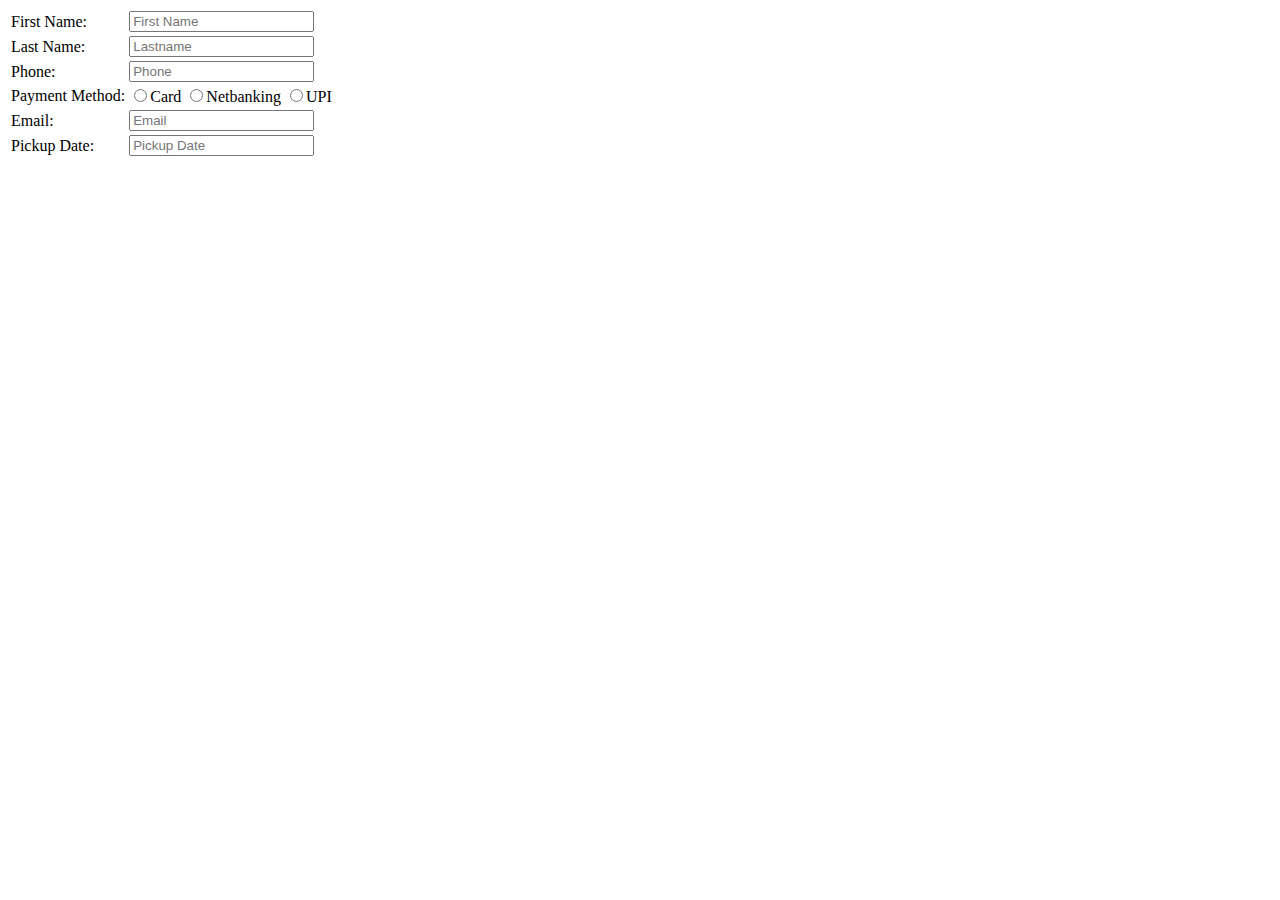
<file: index.html>
<!DOCTYPE html>
<html lang="en">
<head>
    
    <title> Payment Form</title>
    <link rel="stylesheets" href="form.css">
</head>
<body>
<form>
    <table>
        <tr>
            <td>
               First Name: 
            </td>
            <td>
                <input type="text" placeholder="First Name"first name"="">
            </td>    
        </tr>
        <tr>
            <td>
                Last Name:
            </td>
            <TD>
                <input type="text"placeholder="Lastname"last name="">
            </TD>
        </tr>
        <tr>
            <td>
                Phone:
            </td>
            <td>
                <input type="text"placeholder="Phone"phone="">
            </td>
        </tr>
        <tr>
            <td>
                Payment Method:
            </td>
            <td>
                <input type="radio" name="Payment Method">Card
                <input type="radio" name="Payment Method">Netbanking
                <input type="radio" name="Payment Method">UPI
            </td>
        <tr>
            <td>
                Email:
            </td>
            <td>
                <input type="mail"placeholder="Email"Email="">
            </td>
        </tr>
        <tr>
            <td>
                Pickup Date:
            
            </td>
            <td>
                <input type="text"placeholder="Pickup Date"Pickup Date="">
            </td>
        </tr>


        </tr>
    </table>
</form>    
</body>
</html>
</file>
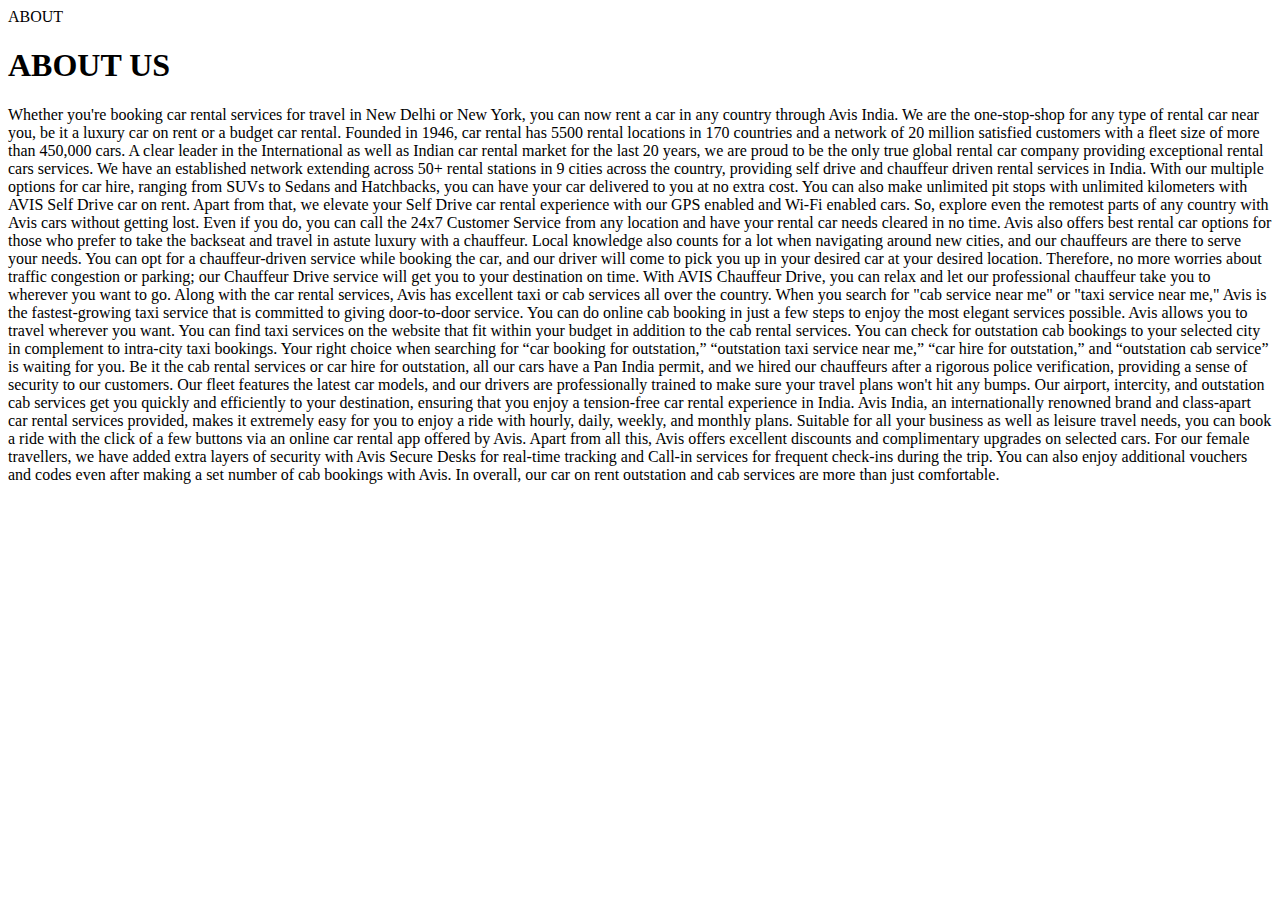
<file: about.html>
<!DOCTYPE html>
<html lang="en">
<head>
    ABOUT
</head>
<body>
    <h1>ABOUT US</h1>
<p>Whether you're booking car rental services for travel in New Delhi or New York, you can now rent a car in any country through Avis India. We are the one-stop-shop for any type of rental car near you, be it a luxury car on rent or a budget car rental.

    Founded in 1946, car rental has 5500 rental locations in 170 countries and a network of 20 million satisfied customers with a fleet size of more than 450,000 cars. A clear leader in the International as well as Indian car rental market for the last 20 years, we are proud to be the only true global rental car company providing exceptional rental cars services. 
    
    We have an established network extending across 50+ rental stations in 9 cities across the country, providing self drive and chauffeur driven rental services in India.                                       
    
    With our multiple options for car hire, ranging from SUVs to Sedans and Hatchbacks, you can have your car delivered to you at no extra cost. You can also make unlimited pit stops with unlimited kilometers with AVIS Self Drive car on rent. Apart from that, we elevate your Self Drive car rental experience with our GPS enabled and Wi-Fi enabled cars. So, explore even the remotest parts of any country with Avis cars without getting lost. Even if you do, you can call the 24x7 Customer Service from any location and have your rental car needs cleared in no time. 
    
    Avis also offers best rental car options for those who prefer to take the backseat and travel in astute luxury with a chauffeur. Local knowledge also counts for a lot when navigating around new cities, and our chauffeurs are there to serve your needs. You can opt for a chauffeur-driven service while booking the car, and our driver will come to pick you up in your desired car at your desired location. Therefore, no more worries about traffic congestion or parking; our Chauffeur Drive service will get you to your destination on time. With AVIS Chauffeur Drive, you can relax and let our professional chauffeur take you to wherever you want to go.
    
    Along with the car rental services, Avis has excellent taxi or cab services all over the country. When you search for "cab service near me" or "taxi service near me," Avis is the fastest-growing taxi service that is committed to giving door-to-door service. You can do online cab booking in just a few steps to enjoy the most elegant services possible.
    
    Avis allows you to travel wherever you want. You can find taxi services on the website that fit within your budget in addition to the cab rental services. You can check for outstation cab bookings to your selected city in complement to intra-city taxi bookings. Your right choice when searching for “car booking for outstation,” “outstation taxi service near me,” “car hire for outstation,” and “outstation cab service” is waiting for you.  
    
    Be it the cab rental services or car hire for outstation, all our cars have a Pan India permit, and we hired our chauffeurs after a rigorous police verification, providing a sense of security to our customers. Our fleet features the latest car models, and our drivers are professionally trained to make sure your travel plans won't hit any bumps. Our airport, intercity, and outstation cab services get you quickly and efficiently to your destination, ensuring that you enjoy a tension-free car rental experience in India.
    
    Avis India, an internationally renowned brand and class-apart car rental services provided, makes it extremely easy for you to enjoy a ride with hourly, daily, weekly, and monthly plans. Suitable for all your business as well as leisure travel needs, you can book a ride with the click of a few buttons via an online car rental app offered by Avis.
    
    Apart from all this, Avis offers excellent discounts and complimentary upgrades on selected cars. For our female travellers, we have added extra layers of security with Avis Secure Desks for real-time tracking and Call-in services for frequent check-ins during the trip. You can also enjoy additional vouchers and codes even after making a set number of cab bookings with Avis. In overall, our car on rent outstation and cab services are more than just comfortable.  </p>
    
</body>
</html>
</file>
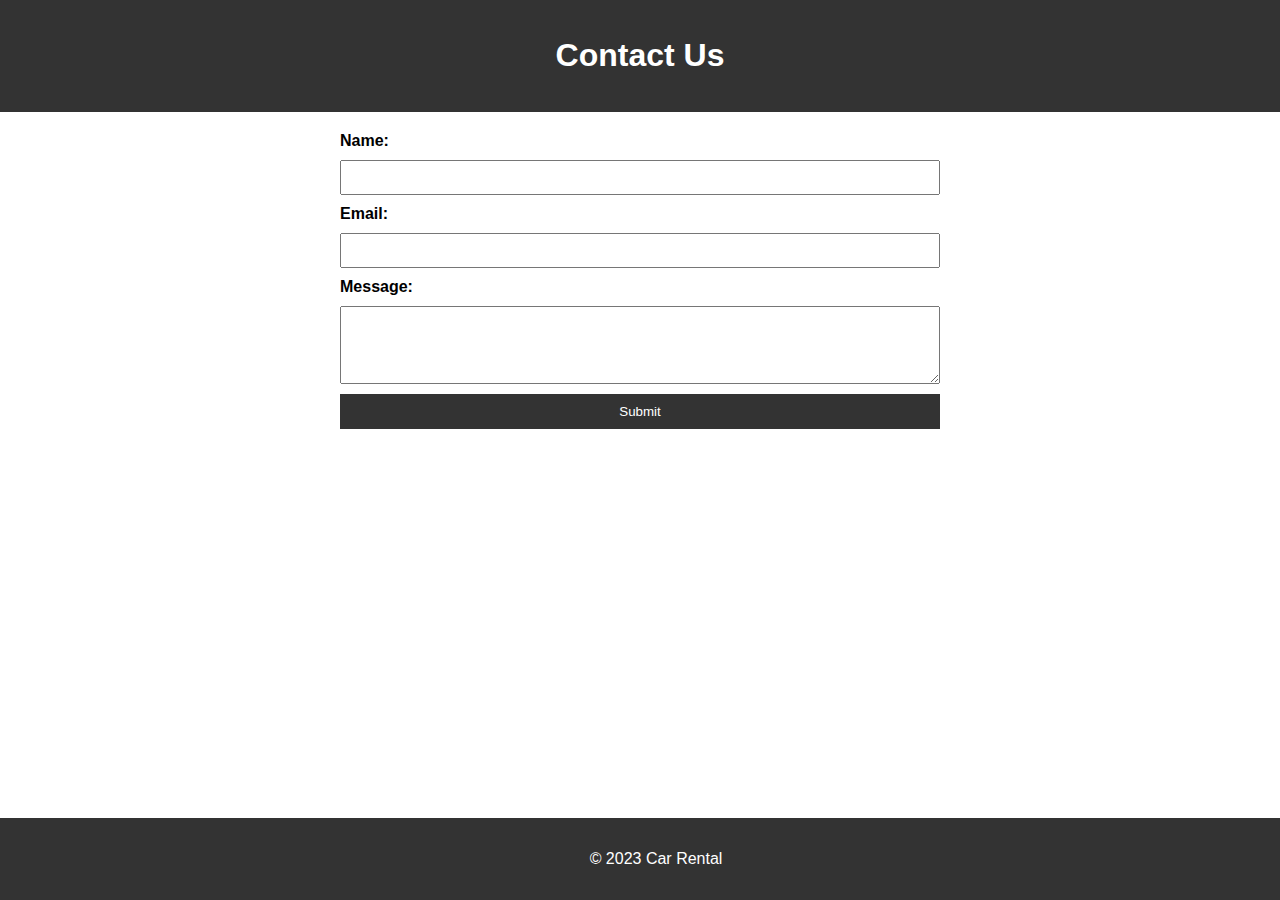
<file: contact.html>
<!DOCTYPE html>
<html lang="en">

<head>
    <meta charset="UTF-8">
    <meta name="viewport" content="width=device-width, initial-scale=1.0">
    <title>Contact Us - Car Rental</title>
    <link rel="stylesheet" href="style2.css">
</head>

<body>
    <header>
        <h1>Contact Us</h1>
    </header>

    <section class="contact-form">
        <form action="#" method="post">
            <label for="name">Name:</label>
            <input type="text" id="name" name="name" required>

            <label for="email">Email:</label>
            <input type="email" id="email" name="email" required>

            <label for="message">Message:</label>
            <textarea id="message" name="message" rows="4" required></textarea>

            <button type="submit">Submit</button>
        </form>
    </section>

    <footer>
        <p>&copy; 2023 Car Rental</p>
    </footer>
</body>

</html>
</file>
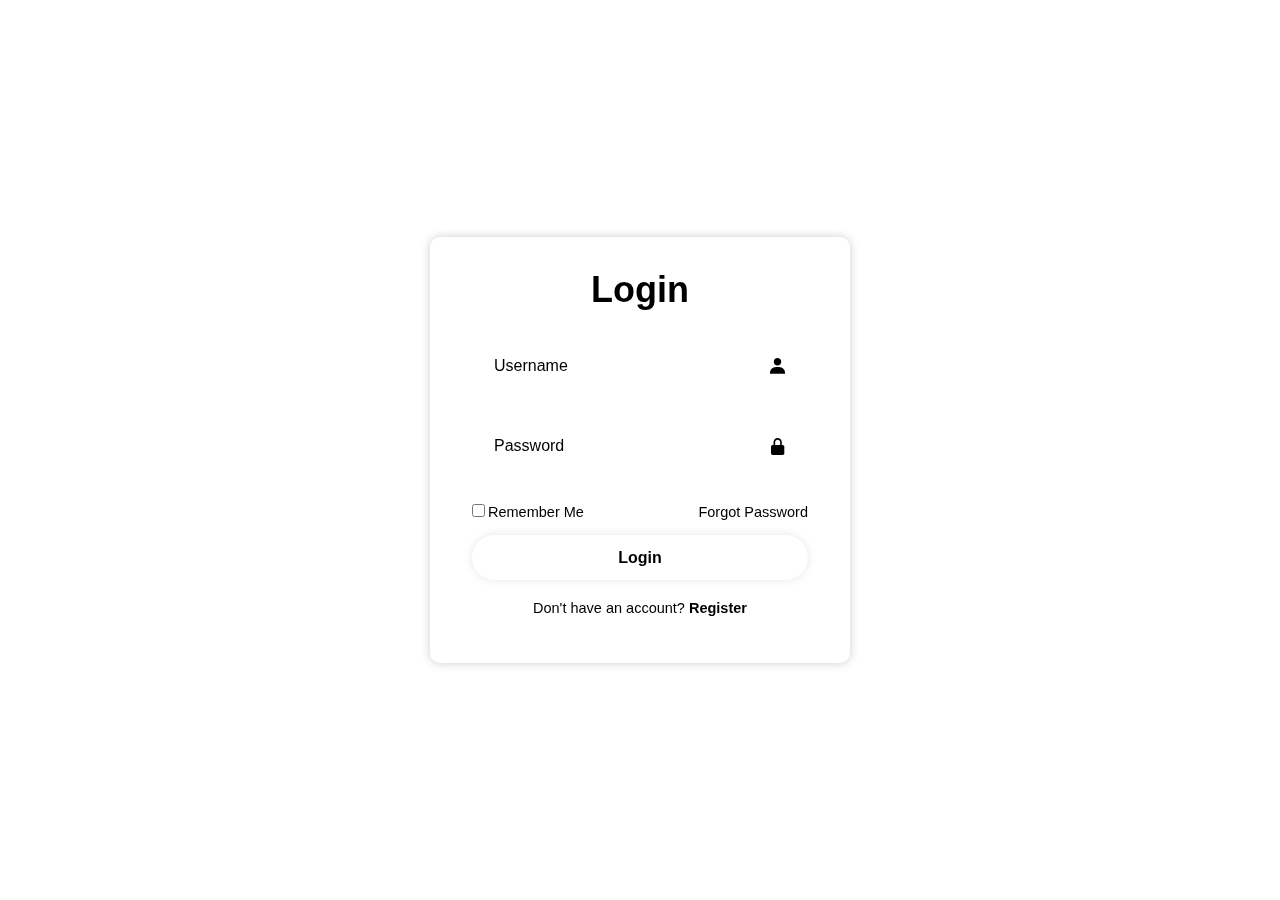
<file: harshit1.html>
<!DOCTYPE html>
<html lang="en">
<head>
    <meta charset="UTF-8">
    <meta name="viewport" content="width=device-width, initial-scale=1.0">
    <title>Login Page</title>
    <link rel="stylesheet" href="harshit1.css">
    <link href='https://unpkg.com/boxicons@2.1.4/css/boxicons.min.css' rel='stylesheet'>
</head>
<body>
    <div class="wrapper">
        <form action="">
            <h1>Login</h1>
            <div class="input-box">
                <input type="text" placeholder="Username" required>
                <i class='bx bxs-user'></i>
            </div>
            <div class="input-box">
                <input type="password" placeholder="Password" required>
                <i class='bx bxs-lock-alt'></i>
            </div>=
            <div class="remember-forgot">
                <label><input type="checkbox">Remember Me</label>
                <a href="home.html">Forgot Password</a>
            </div>

           <a href="home.html"> <button type="submit" class="button">Login</button></a>
            
            <div class="register-link">
                <p>Don't have an account? <a href="harshit1.html">Register</a></p>
                
            </div>
        </form>
    </div>
</body>
</html>
</file>
<file: style2.css>
body {
    font-family: 'Arial', sans-serif;
    margin: 0;
    padding: 0;
}

header {
    background-color: #333;
    color: white;
    text-align: center;
    padding: 1em;
}

.contact-form {
    max-width: 600px;
    margin: 20px auto;
}

form {
    display: grid;
    gap: 10px;
}

label {
    font-weight: bold;
}

input,
textarea {
    width: 100%;
    padding: 8px;
    box-sizing: border-box;
}

button {
    background-color: #333;
    color: white;
    padding: 10px;
    cursor: pointer;
    border: none;
}

button:hover {
    background-color: #555;
}

footer {
    background-color: #333;
    color: white;
    text-align: center;
    padding: 1em;
    position: fixed;
    bottom: 0;
    width: 100%;
}
</file>
<file: harshit1.css>
* {
    margin: 0;
    padding: 0;
    box-sizing: border-box;
    font-family: Verdana, Geneva, Tahoma, sans-serif;
}

body {
    display: flex;
    justify-content: center;
    align-items: center;
    min-height: 100vh;
    background: url(https://c4.wallpaperflare.com/wallpaper/66/25/239/machine-grey-background-volvo-wallpaper-preview.jpg) no-repeat;
    background-size: cover;
    background-position: center;
}

.wrapper {
    width: 420px;
    background: transparent;
    border: 2px solid rgba(255, 255, 255, .2);
    backdrop-filter: blur(15px);
    box-shadow: 0 0 10px rgba(0, 0, 0, .2);
    color: black;
    border-radius: 10px;
    padding: 30px 40px;
}

.wrapper h1 {
    font-size: 36px;
    text-align: center;
}

.wrapper .input-box {
    position: relative;
    width: 100%;
    height: 50px;
    margin: 30px 0;
}

.input-box input {
    width: 100%;
    height: 100%;
    background: transparent;
    border: none;
    outline: none;
    border: 2px solid rgba(255, 255, 255, .2);
    border-radius: 40px;
    font-size: 16px;
    color: black;
    padding: 20px 45px 20px 20px;
}

.input-box input::placeholder {
    color: black;
}

.input-box i {
    position: absolute;
    right: 20px;
    top: 50%;
    transform: translateY(-50%);
    font-size: 20px;
}

.wrapper .remember-forgot {
    display: flex;
    justify-content: space-between;
    font-size: 14.5px;
    margin: -15px 0 15px;
}

.remember-forgot label input{
    accent-color: black;
    margin-right: 3px;
}

.remember-forgot a {
    color:black;
    text-decoration: none;
}

.remember-forgot a:hover {
    text-decoration: underline;
}

.wrapper .button {
    width: 100%;
    height: 45px;
    background: white;
    border: none;
    outline: none;
    border-radius: 40px;
    box-shadow: 0 0 10px rgba(0, 0, 0, .1);
    cursor: pointer;
    font-size: 16px;
    color: black;
    font-weight: 600;
}

.wrapper .button:hover{
    box-shadow: 0px 0px 50px;
    background-color:rgb(82, 151, 203);
    color: white;
}

.wrapper .register-link {
    font-size: 14.5px;
    text-align: center;
    margin: 20px 0 15px;
}

.register-link p a {
    color: black;
    text-decoration: none;
    font-weight: 600;
}

.register-link p a:hover {
    text-decoration: underline;

}
</file>
